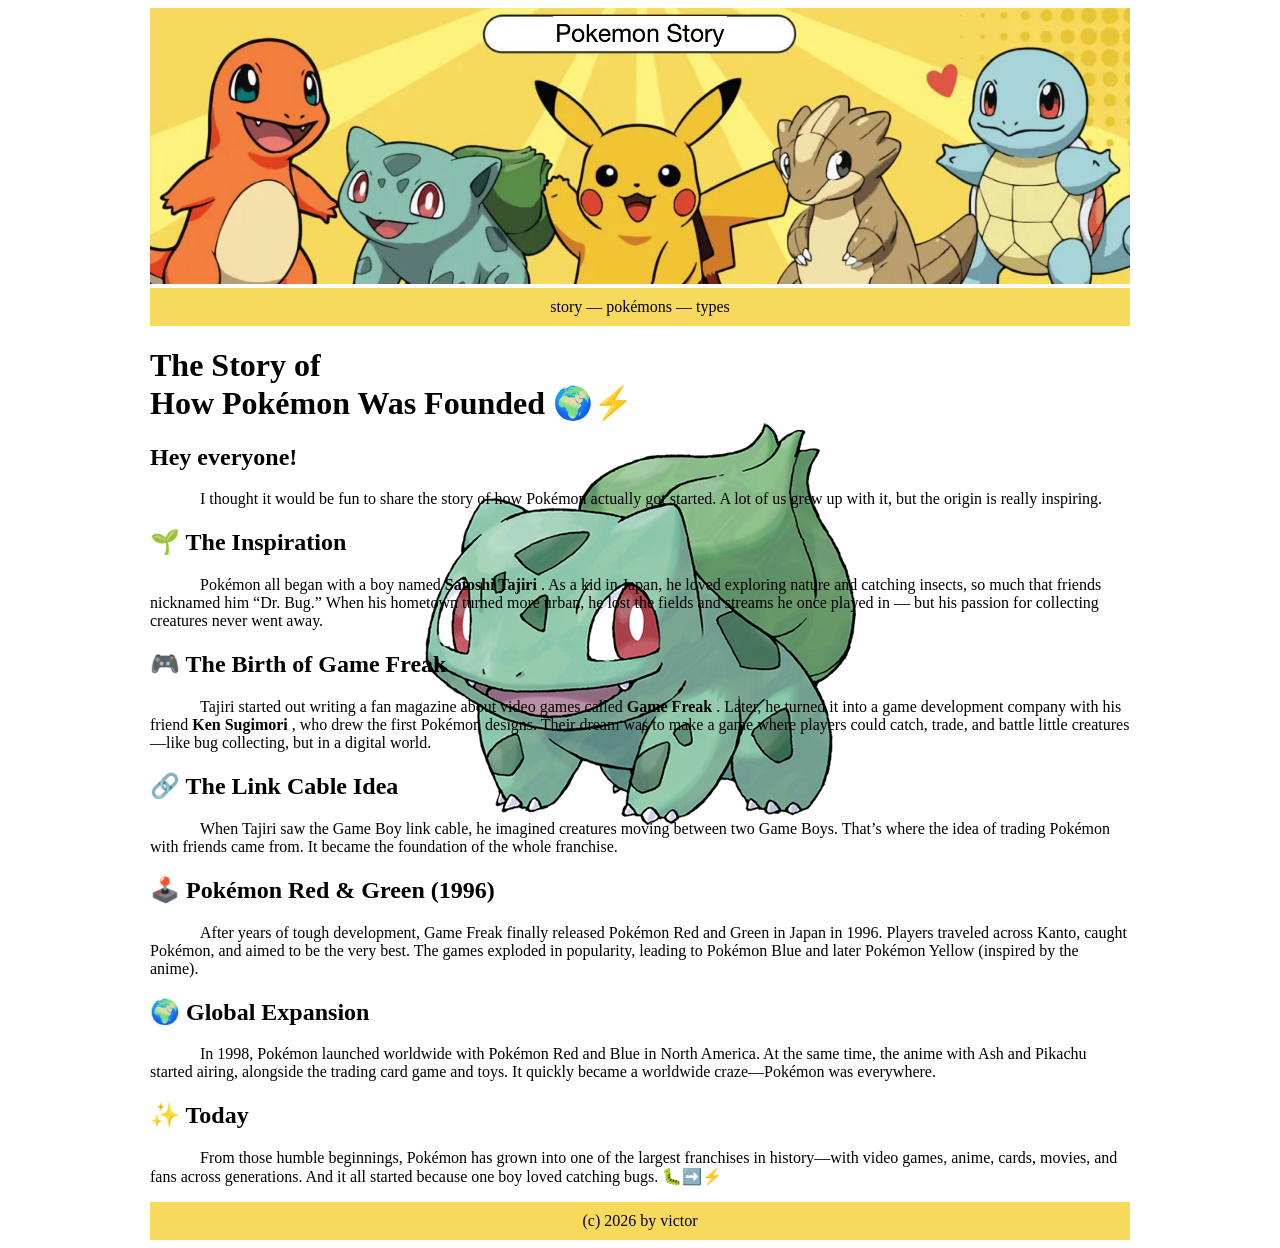
<file: index.html>
<!DOCTYPE html>
<html>
  <head>
    <title>
      story
    </title>
    <meta charset="UTF-8" />
    <link rel="stylesheet" href="style.css" type="text/css" />
    <style>
    </style>
  </head>
  <body id="background">
    <img id="banner" src="img/banner.png" />
    <div class="bar">
      <p>
        <a href="index.html">        story
</a>
        —
        <a href="pokemons.html">        pokémons
</a>
        —
        <a href="types.html">        types
</a>
      </p>
    </div>
    <h1>
      The Story of
      <br />
      How Pokémon Was Founded 🌍⚡
    </h1>
    <h2>
      Hey everyone!
    </h2>
    <p class="paragraaf">
      I thought it would be fun to share the story of how Pokémon actually got started. A lot of us grew up with it, but the origin is really inspiring.
    </p>
    <h2>
      🌱 The Inspiration
    </h2>
    <p class="paragraaf">
      Pokémon all began with a boy named
      <b>      Satoshi Tajiri
</b>
      . As a kid in Japan, he loved exploring nature and catching insects, so much that friends nicknamed him “Dr. Bug.” When his hometown turned more urban, he lost the fields and streams he once played in — but his passion for collecting creatures never went away.
    </p>
    <h2>
      🎮 The Birth of Game Freak
    </h2>
    <p class="paragraaf">
      Tajiri started out writing a fan magazine about video games called
      <b>      Game Freak
</b>
      . Later, he turned it into a game development company with his friend
      <b>      Ken Sugimori
</b>
      , who drew the first Pokémon designs. Their dream was to make a game where players could catch, trade, and battle little creatures—like bug collecting, but in a digital world.
    </p>
    <h2>
      🔗 The Link Cable Idea
    </h2>
    <p class="paragraaf">
      When Tajiri saw the Game Boy link cable, he imagined creatures moving between two Game Boys. That’s where the idea of trading Pokémon with friends came from. It became the foundation of the whole franchise.
    </p>
    <h2>
      🕹️ Pokémon Red &amp; Green (1996)
    </h2>
    <p class="paragraaf">
      After years of tough development, Game Freak finally released Pokémon Red and Green in Japan in 1996. Players traveled across Kanto, caught Pokémon, and aimed to be the very best. The games exploded in popularity, leading to Pokémon Blue and later Pokémon Yellow (inspired by the anime).
    </p>
    <h2>
      🌍 Global Expansion
    </h2>
    <p class="paragraaf">
      In 1998, Pokémon launched worldwide with Pokémon Red and Blue in North America. At the same time, the anime with Ash and Pikachu started airing, alongside the trading card game and toys. It quickly became a worldwide craze—Pokémon was everywhere.
    </p>
    <h2>
      ✨ Today
    </h2>
    <p class="paragraaf">
      From those humble beginnings, Pokémon has grown into one of the largest franchises in history—with video games, anime, cards, movies, and fans across generations. And it all started because one boy loved catching bugs. 🐛➡️⚡
    </p>
    <div class="bar">
      <p>
        (c) 2026 by victor
      </p>
    </div>
  </body>
</html>
</file>
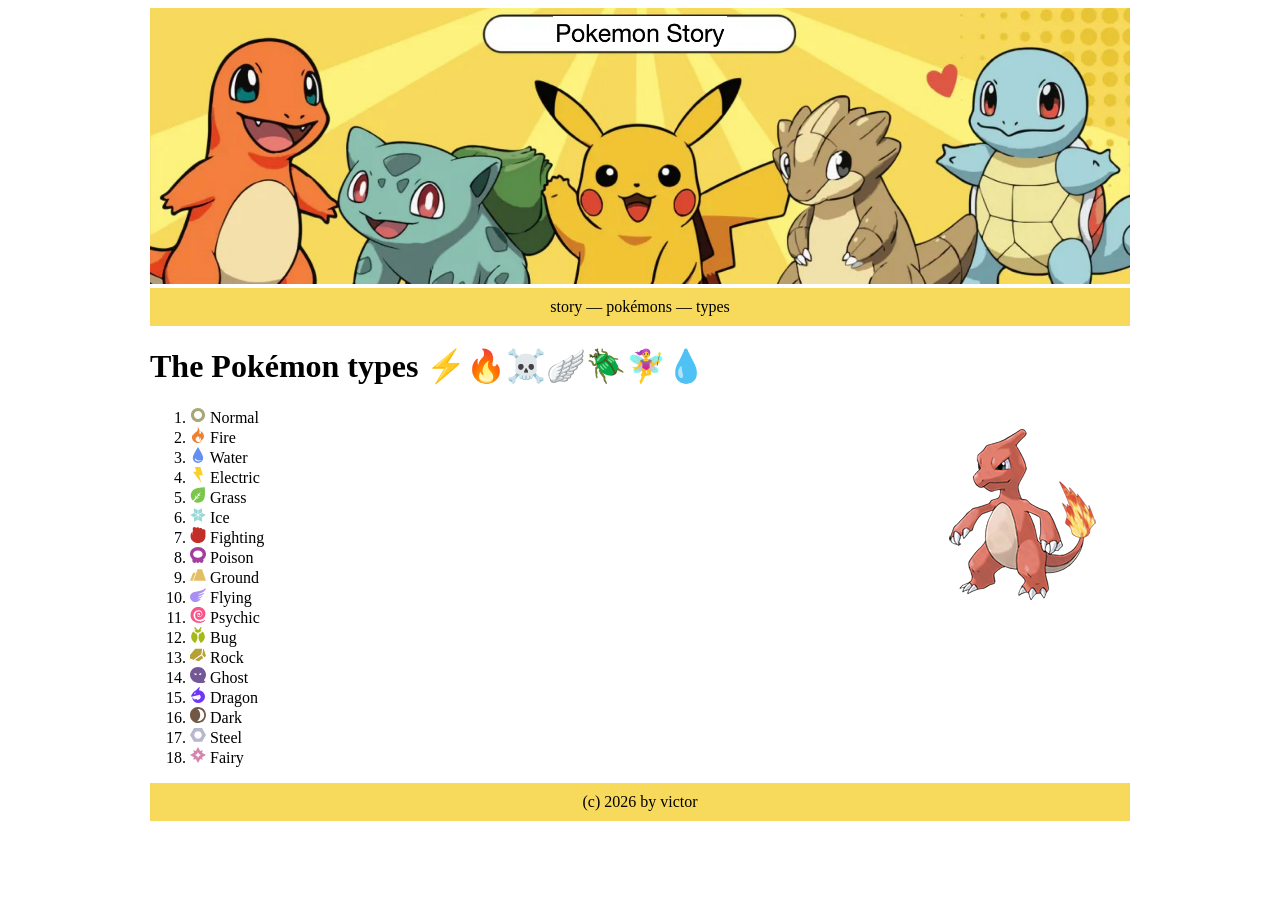
<file:  types.html>
<!DOCTYPE html>
<html>
  <head>
    <title>
      story
    </title>
    <meta charset="UTF-8" />
    <link rel="stylesheet" href="style.css" type="text/css" />
    <style>
    </style>
  </head>
  <body>
    <img id="banner" src="img/banner.png" />
    <div class="bar">
      <p>
        <a href="index.html">        story
</a>
        —
        <a href="pokemons.html">        pokémons
</a>
        —
        <a href="types.html">        types
</a>
      </p>
    </div>
    <h1>
      The Pokémon types ⚡🔥☠️🪽🪲🧚‍♀️💧
    </h1>
    <img style="float: right;" src="img/005.png" />
    <ol>
      <li>
        <img src="img/normal.svg" />
        Normal
      </li>
      <li>
        <img src="img/fire.svg" />
        Fire
      </li>
      <li>
        <img src="img/water.svg" />
        Water
      </li>
      <li>
        <img src="img/electric.svg" />
        Electric
      </li>
      <li>
        <img src="img/grass.svg" />
        Grass
      </li>
      <li>
        <img src="img/ice.svg" />
        Ice
      </li>
      <li>
        <img src="img/fighting.svg" />
        Fighting
      </li>
      <li>
        <img src="img/poison.svg" />
        Poison
      </li>
      <li>
        <img src="img/ground.svg" />
        Ground
      </li>
      <li>
        <img src="img/flying.svg" />
        Flying
      </li>
      <li>
        <img src="img/psychic.svg" />
        Psychic
      </li>
      <li>
        <img src="img/bug.svg" />
        Bug
      </li>
      <li>
        <img src="img/rock.svg" />
        Rock
      </li>
      <li>
        <img src="img/ghost.svg" />
        Ghost
      </li>
      <li>
        <img src="img/dragon.svg" />
        Dragon
      </li>
      <li>
        <img src="img/dark.svg" />
        Dark
      </li>
      <li>
        <img src="img/steel.svg" />
        Steel
      </li>
      <li>
        <img src="img/fairy.svg" />
        Fairy
      </li>
    </ol>
    <div class="bar">
      <p>
        (c) 2026 by victor
      </p>
    </div>
  </body>
</html>
</file>
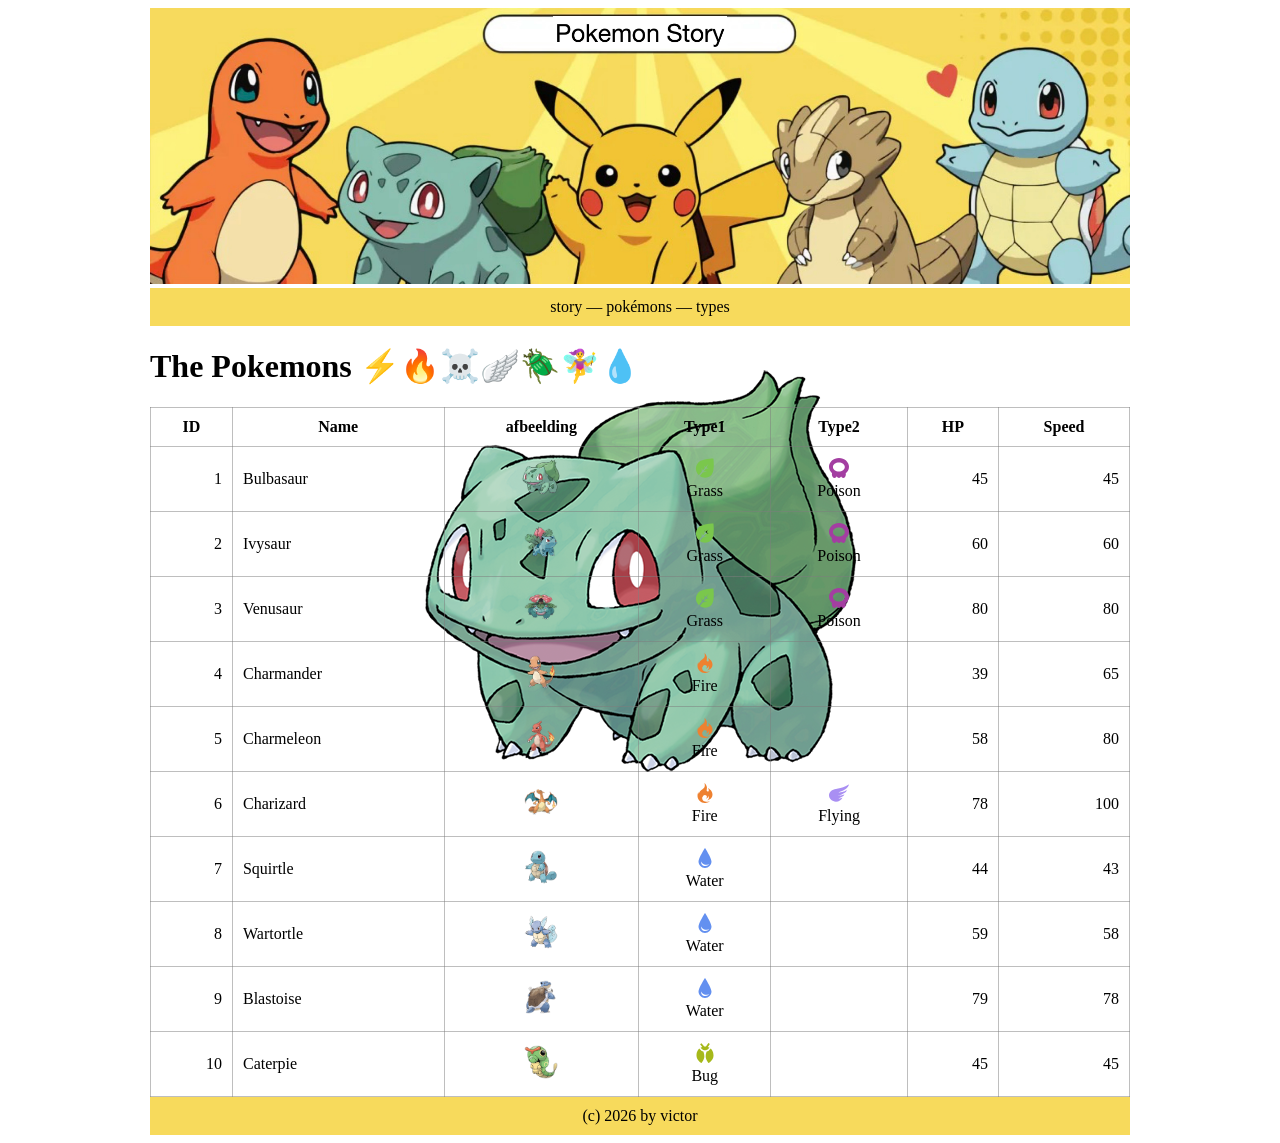
<file: pokemons.html>
<!DOCTYPE html>
<html>
  <head>
    <title>
      story
    </title>
    <meta charset="UTF-8" />
    <link rel="stylesheet" href="style.css" type="text/css" />
    <style>
    </style>
  </head>
  <body id="background">
    <img id="banner" src="img/banner.png" />
    <div class="bar">
      <p>
        <a href="index.html">        story
</a>
        —
        <a href="pokemons.html">        pokémons
</a>
        —
        <a href="types.html">        types
</a>
      </p>
    </div>
    <h1>
      The Pokemons ⚡🔥☠️🪽🪲🧚‍♀️💧
    </h1>
    <table>
      <tbody>
        <tr>
          <th>
            ID
          </th>
          <th>
            Name
          </th>
          <th>
            afbeelding
          </th>
          <th>
            Type1
          </th>
          <th>
            Type2
          </th>
          <th>
            HP
          </th>
          <th>
            Speed
          </th>
        </tr>
        <tr>
          <td class="rechts">
            1
          </td>
          <td>
            Bulbasaur
          </td>
          <td class="afbeelding">
            <img src="img/001.png" />
          </td>
          <td class="type">
            <img src="img/grass.svg" />
            <br />
            Grass
          </td>
          <td class="type">
            <img src="img/poison.svg" />
            <br />
            Poison
          </td>
          <td class="rechts">
            45
          </td>
          <td class="rechts">
            45
          </td>
        </tr>
        <tr>
          <td class="rechts">
            2
          </td>
          <td>
            Ivysaur
          </td>
          <td class="afbeelding">
            <img src="img/002.png" />
          </td>
          <td class="type">
            <img src="img/grass.svg" />
            <br />
            Grass
          </td>
          <td class="type">
            <img src="img/poison.svg" />
            <br />
            Poison
          </td>
          <td class="rechts">
            60
          </td>
          <td class="rechts">
            60
          </td>
        </tr>
        <tr>
          <td class="rechts">
            3
          </td>
          <td>
            Venusaur
          </td>
          <td class="afbeelding">
            <img src="img/003.png" />
          </td>
          <td class="type">
            <img src="img/grass.svg" />
            <br />
            Grass
          </td>
          <td class="type">
            <img src="img/poison.svg" />
            <br />
            Poison
          </td>
          <td class="rechts">
            80
          </td>
          <td class="rechts">
            80
          </td>
        </tr>
        <tr>
          <td class="rechts">
            4
          </td>
          <td>
            Charmander
          </td>
          <td class="afbeelding">
            <img src="img/004.png" />
          </td>
          <td class="type">
            <img src="img/fire.svg" />
            <br />
            Fire
          </td>
          <td class="type">
          </td>
          <td class="rechts">
            39
          </td>
          <td class="rechts">
            65
          </td>
        </tr>
        <tr>
          <td class="rechts">
            5
          </td>
          <td>
            Charmeleon
          </td>
          <td class="afbeelding">
            <img src="img/005.png" />
          </td>
          <td class="type">
            <img src="img/fire.svg" />
            <br />
            Fire
          </td>
          <td class="type">
          </td>
          <td class="rechts">
            58
          </td>
          <td class="rechts">
            80
          </td>
        </tr>
        <tr>
          <td class="rechts">
            6
          </td>
          <td>
            Charizard
          </td>
          <td class="afbeelding">
            <img src="img/006.png" />
          </td>
          <td class="type">
            <img src="img/fire.svg" />
            <br />
            Fire
          </td>
          <td class="type">
            <img src="img/flying.svg" />
            <br />
            Flying
          </td>
          <td class="rechts">
            78
          </td>
          <td class="rechts">
            100
          </td>
        </tr>
        <tr>
          <td class="rechts">
            7
          </td>
          <td>
            Squirtle
          </td>
          <td class="afbeelding">
            <img src="img/007.png" />
          </td>
          <td class="type">
            <img src="img/water.svg" />
            <br />
            Water
          </td>
          <td class="type">
          </td>
          <td class="rechts">
            44
          </td>
          <td class="rechts">
            43
          </td>
        </tr>
        <tr>
          <td class="rechts">
            8
          </td>
          <td>
            Wartortle
          </td>
          <td class="afbeelding">
            <img src="img/008.png" />
          </td>
          <td class="type">
            <img src="img/water.svg" />
            <br />
            Water
          </td>
          <td class="type">
          </td>
          <td class="rechts">
            59
          </td>
          <td class="rechts">
            58
          </td>
        </tr>
        <tr>
          <td class="rechts">
            9
          </td>
          <td>
            Blastoise
          </td>
          <td class="afbeelding">
            <img src="img/009.png" />
          </td>
          <td class="type">
            <img src="img/water.svg" />
            <br />
            Water
          </td>
          <td class="type">
          </td>
          <td class="rechts">
            79
          </td>
          <td class="rechts">
            78
          </td>
        </tr>
        <tr>
          <td class="rechts">
            10
          </td>
          <td>
            Caterpie
          </td>
          <td class="afbeelding">
            <img src="img/010.png" />
          </td>
          <td class="type">
            <img src="img/bug.svg" />
            <br />
            Bug
          </td>
          <td class="type">
          </td>
          <td class="rechts">
            45
          </td>
          <td class="rechts">
            45
          </td>
        </tr>
      </tbody>
    </table>
    <div class="bar">
      <p>
        (c) 2026 by victor
      
      </p>
    </div>
  </body>
</html>
</file>
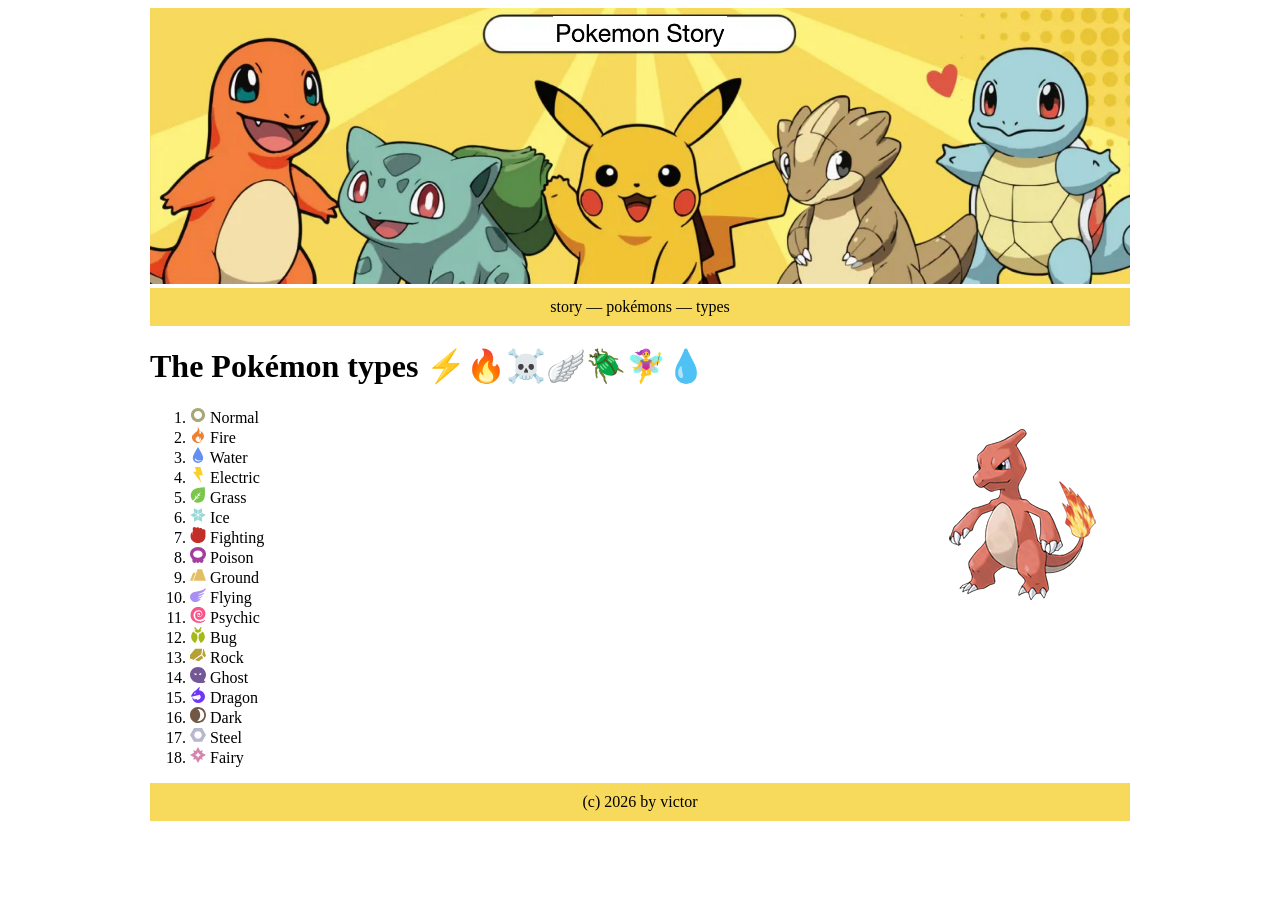
<file: types.html>
<!DOCTYPE html>
<html>
  <head>
    <title>
      story
    </title>
    <meta charset="UTF-8" />
    <link rel="stylesheet" href="style.css" type="text/css" />
    <style>
    </style>
  </head>
  <body>
    <img id="banner" src="img/banner.png" />
    <div class="bar">
      <p>
        <a href="index.html">        story
</a>
        —
        <a href="pokemons.html">        pokémons
</a>
        —
        <a href="types.html">        types
</a>
      </p>
    </div>
    <h1>
      The Pokémon types ⚡🔥☠️🪽🪲🧚‍♀️💧
    </h1>
    <img style="float: right;" src="img/005.png" />
    <ol>
      <li>
        <img src="img/normal.svg" />
        Normal
      </li>
      <li>
        <img src="img/fire.svg" />
        Fire
      </li>
      <li>
        <img src="img/water.svg" />
        Water
      </li>
      <li>
        <img src="img/electric.svg" />
        Electric
      </li>
      <li>
        <img src="img/grass.svg" />
        Grass
      </li>
      <li>
        <img src="img/ice.svg" />
        Ice
      </li>
      <li>
        <img src="img/fighting.svg" />
        Fighting
      </li>
      <li>
        <img src="img/poison.svg" />
        Poison
      </li>
      <li>
        <img src="img/ground.svg" />
        Ground
      </li>
      <li>
        <img src="img/flying.svg" />
        Flying
      </li>
      <li>
        <img src="img/psychic.svg" />
        Psychic
      </li>
      <li>
        <img src="img/bug.svg" />
        Bug
      </li>
      <li>
        <img src="img/rock.svg" />
        Rock
      </li>
      <li>
        <img src="img/ghost.svg" />
        Ghost
      </li>
      <li>
        <img src="img/dragon.svg" />
        Dragon
      </li>
      <li>
        <img src="img/dark.svg" />
        Dark
      </li>
      <li>
        <img src="img/steel.svg" />
        Steel
      </li>
      <li>
        <img src="img/fairy.svg" />
        Fairy
      </li>
    </ol>
    <div class="bar">
      <p>
        (c) 2026 by victor
      </p>
    </div>
  </body>
</html>
</file>
<file: style.css>
* {
	font-family: verdana;
}
a:any-link {
	text-decoration-line: none;
	color: black;
}
body {
	max-width: 980px;
	margin-left: auto;
	margin-right: auto;
}
body#background {
	background-image: url("img/001.png");
	background-position: center;
	background-repeat: no-repeat;
}
#banner {
	width: 100%;
}
.bar {
	width: 100%;
	background-color: rgb(247,218,92);	
}
.bar p {
	margin: 0;
	padding-top: 10px;
	padding-bottom: 10px;
	text-align: center;
}
.paragraaf {
	text-indent: 50px;
}
table {
	width: 100%;
	border-collapse: collapse;
}
th, td {
	border: 1px solid rgba(127, 127, 127, 0.5);
	padding: 10px;
}
.rechts {
	text-align: right;
}
.type {
	text-align: center;
}
.type img {
	width: 20px;
	color: black;
}
.afbeelding {
	text-align: center;
}
.afbeelding img {
	width: 40px;
}
li img {
	width: 16px;
	height: 16px;
}
</file>
